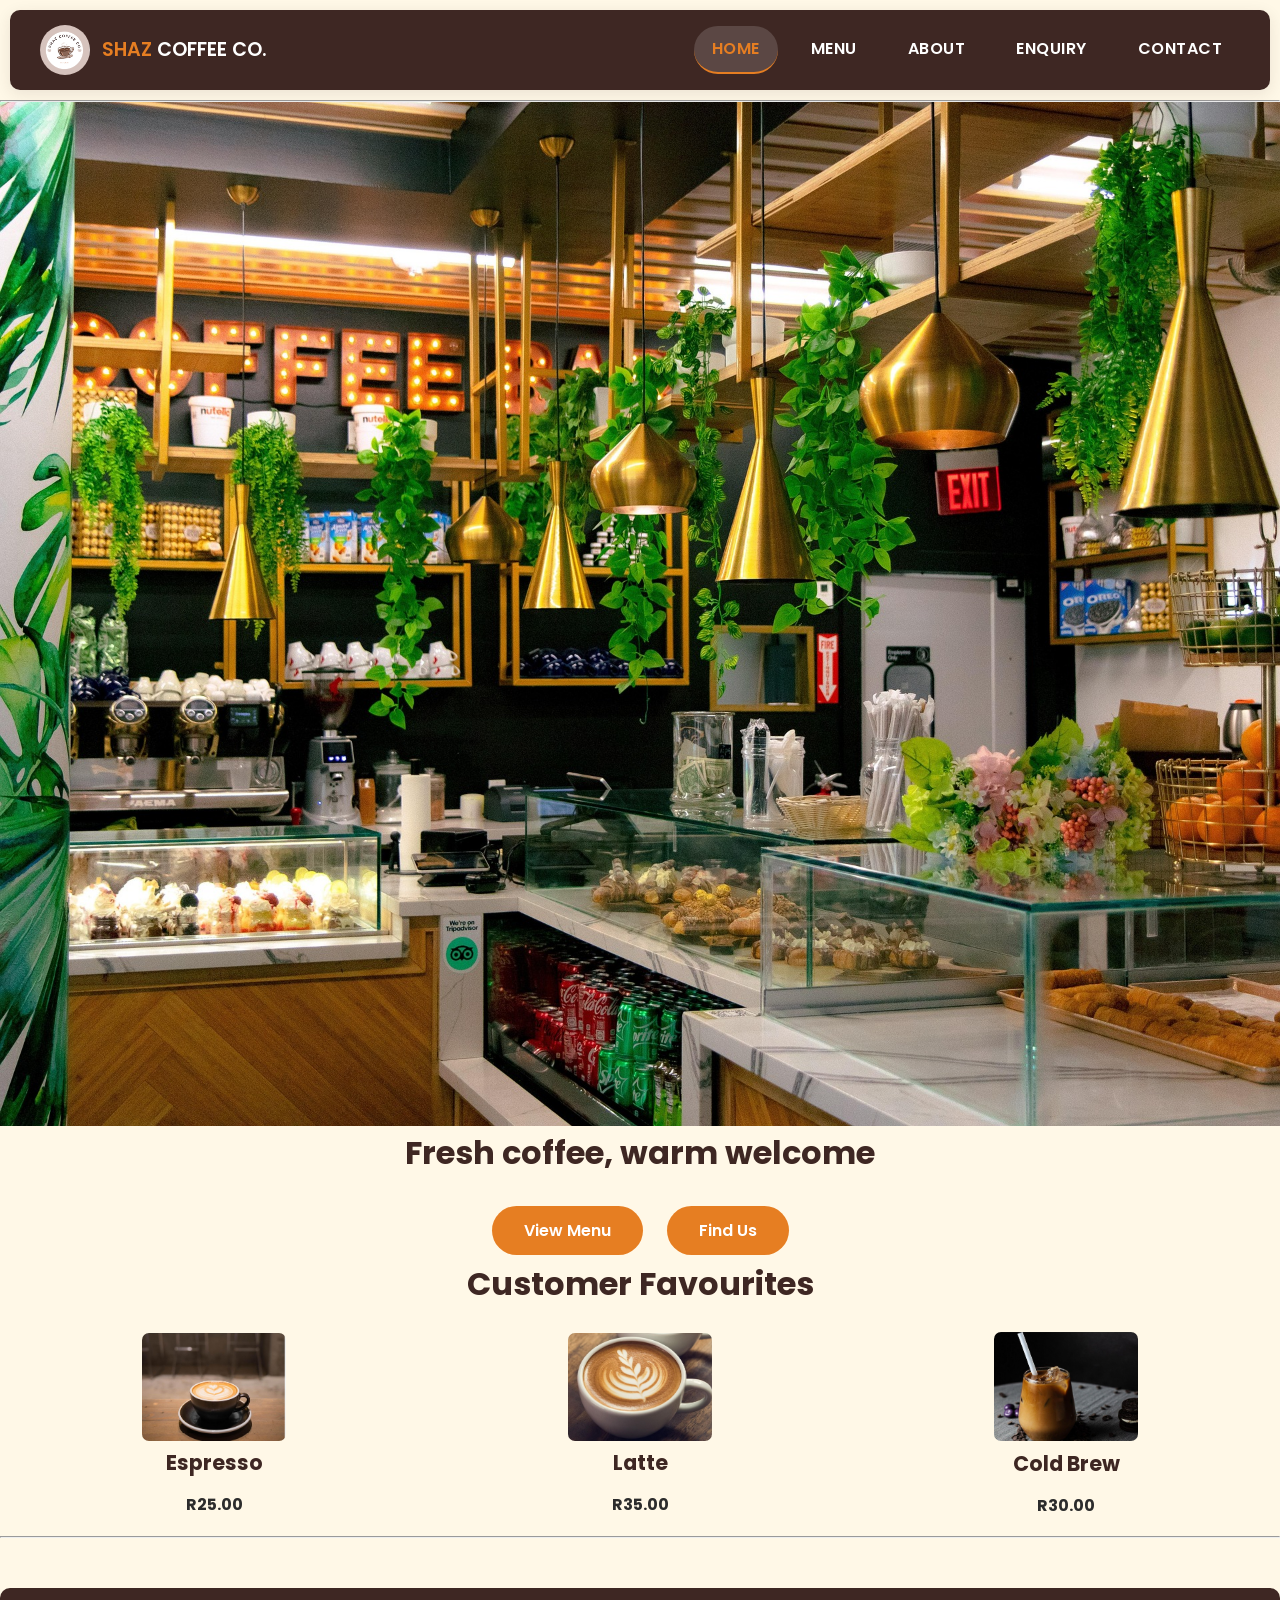
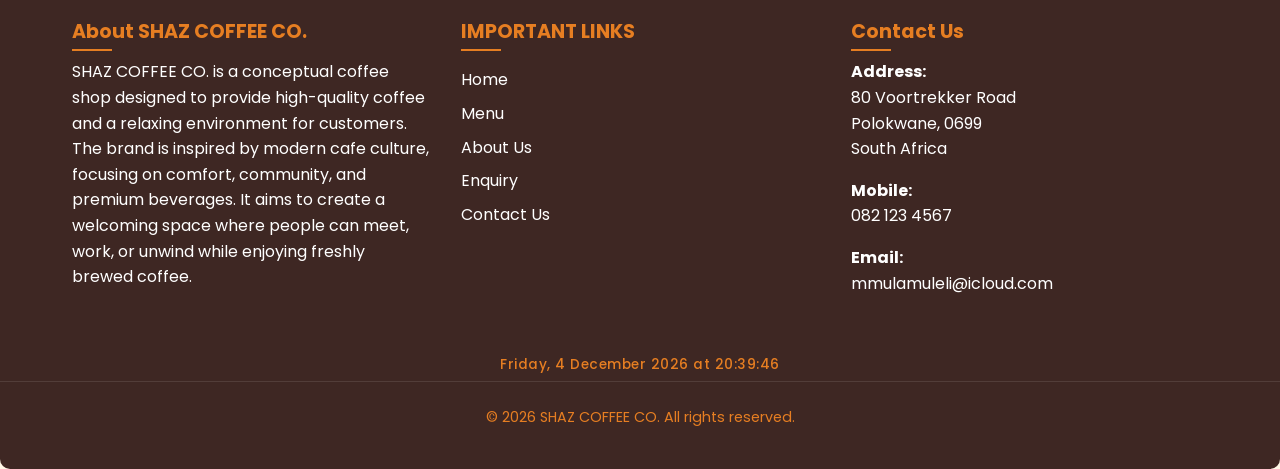
<file: index.html>
<!DOCTYPE html>
<html lang="en">
<head>
    <meta charset="UTF-8">
    <meta name="viewport" content="width=device-width, initial-scale=1.0">
    <title>SHAZ COFFEE CO. | Premium Coffee Shop in Polokwane</title>
    <meta name="description" content="SHAZ COFFEE CO. is Polokwane's premium coffee shop serving fresh espresso, lattes, cold brews, and delicious snacks. Visit us for a warm welcome and the best coffee in town!">
    <meta name="keywords" content="coffee shop Polokwane, best coffee in Polokwane, SHAZ COFFEE CO., espresso, latte, cappuccino, café near me, premium coffee">
    <meta name="author" content="Mulamuleli Mungadi">
    <meta name="robots" content="index, follow">
    <link href="https://fonts.googleapis.com/css2?family=Poppins:wght@400;500;600;700&display=swap" rel="stylesheet">
    <link rel="stylesheet" href="./Assets/css/style.css">
</head>

<body>
    <header>
        <div class="logo">
            <img src="./Assets/images/logo.png" alt="SHAZ COFFEE CO. Logo" width="60"/>
            <div class="logo-text">
                <span>SHAZ</span> COFFEE CO.
            </div>
        </div>

        <div class="menu-icon" id="menuIcon">
            <div class="bar1"></div>
            <div class="bar2"></div>
            <div class="bar3"></div>
        </div>

        <nav id="navbar">
            <a href="index.html" class="active">HOME</a>
            <a href="Pages/menu.html">MENU</a>
            <a href="Pages/about_us.html">ABOUT</a>
            <a href="Pages/enquiry.html">ENQUIRY</a>
            <a href="Pages/contact_us.html">CONTACT</a>
        </nav>
    </header>
    <hr>

    <main>
        <section>
            <img src="./Assets/images/hero-image.jpg" alt="SHAZ COFFEE CO. welcome banner - Fresh coffee served in warm, inviting coffee shop atmosphere" width="100%">
        </section>

        <section align="center">
            <h2>Fresh coffee, warm welcome</h2>
            <button onclick="location.href='Pages/menu.html'">View Menu</button>
            <button onclick="location.href='Pages/contact_us.html'">Find Us</button>
        </section>

        <section>
            <h2 align="center">Customer Favourites</h2>
            <table width="100%">
                <tr>
                    <td align="center">
                        <img src="./Assets/images/espresso.jpg" alt="Fresh espresso coffee served in ceramic cup with rich golden crema layer" width="150">
                        <h3>Espresso</h3>
                        <p><strong>R25.00</strong></p>
                    </td>
                    <td align="center">
                        <img src="./Assets/images/latte.jpg" alt="Creamy caramel latte with beautiful latte art foam design" width="150">
                        <h3>Latte</h3>
                        <p><strong>R35.00</strong></p>
                    </td>
                    <td align="center">
                        <img src="./Assets/images/cold-brew.jpg" alt="Smooth cold brew coffee served over ice with fresh lemon garnish" width="150">
                        <h3>Cold Brew</h3>
                        <p><strong>R30.00</strong></p>
                    </td>
                </tr>
            </table>
        </section>
    </main>

    <hr>

    <footer>
        <div class="footer-container">
            <div class="footer-col">
                <h2>About SHAZ COFFEE CO.</h2>
                <p>SHAZ COFFEE CO. is a conceptual coffee shop designed to provide high-quality coffee and a relaxing environment for customers. The brand is inspired by modern cafe culture, focusing on comfort, community, and premium beverages. It aims to create a welcoming space where people can meet, work, or unwind while enjoying freshly brewed coffee.</p>         
            </div>
            <div class="footer-col">
                <h2>IMPORTANT LINKS</h2>
                <ul>
                    <li><a href="./index.html">Home</a></li>
                    <li><a href="./Pages/menu.html">Menu</a></li>
                    <li><a href="./Pages/about_us.html">About Us</a></li>
                    <li><a href="./Pages/enquiry.html">Enquiry</a></li>
                    <li><a href="./Pages/contact_us.html">Contact Us</a></li>
                </ul>
            </div>
            <div class="footer-col">
                <h2>Contact Us</h2>
                <p><strong>Address:</strong><br>80 Voortrekker Road<br>Polokwane, 0699<br>South Africa</p>
                <p><strong>Mobile:</strong><br>082 123 4567</p>
                <p><strong>Email:</strong><br>mmulamuleli@icloud.com</p>
            </div>
        </div>

        <!-- Live Date & Time -->
        <div class="live-datetime">
            <p id="datetime">Loading...</p>
        </div>

        <div class="copyright">
            <p>&copy; 2026 SHAZ COFFEE CO. All rights reserved.</p>
        </div>
    </footer>

    <script src="./Assets/js/script.js"></script>
</body>
</html>
</file>
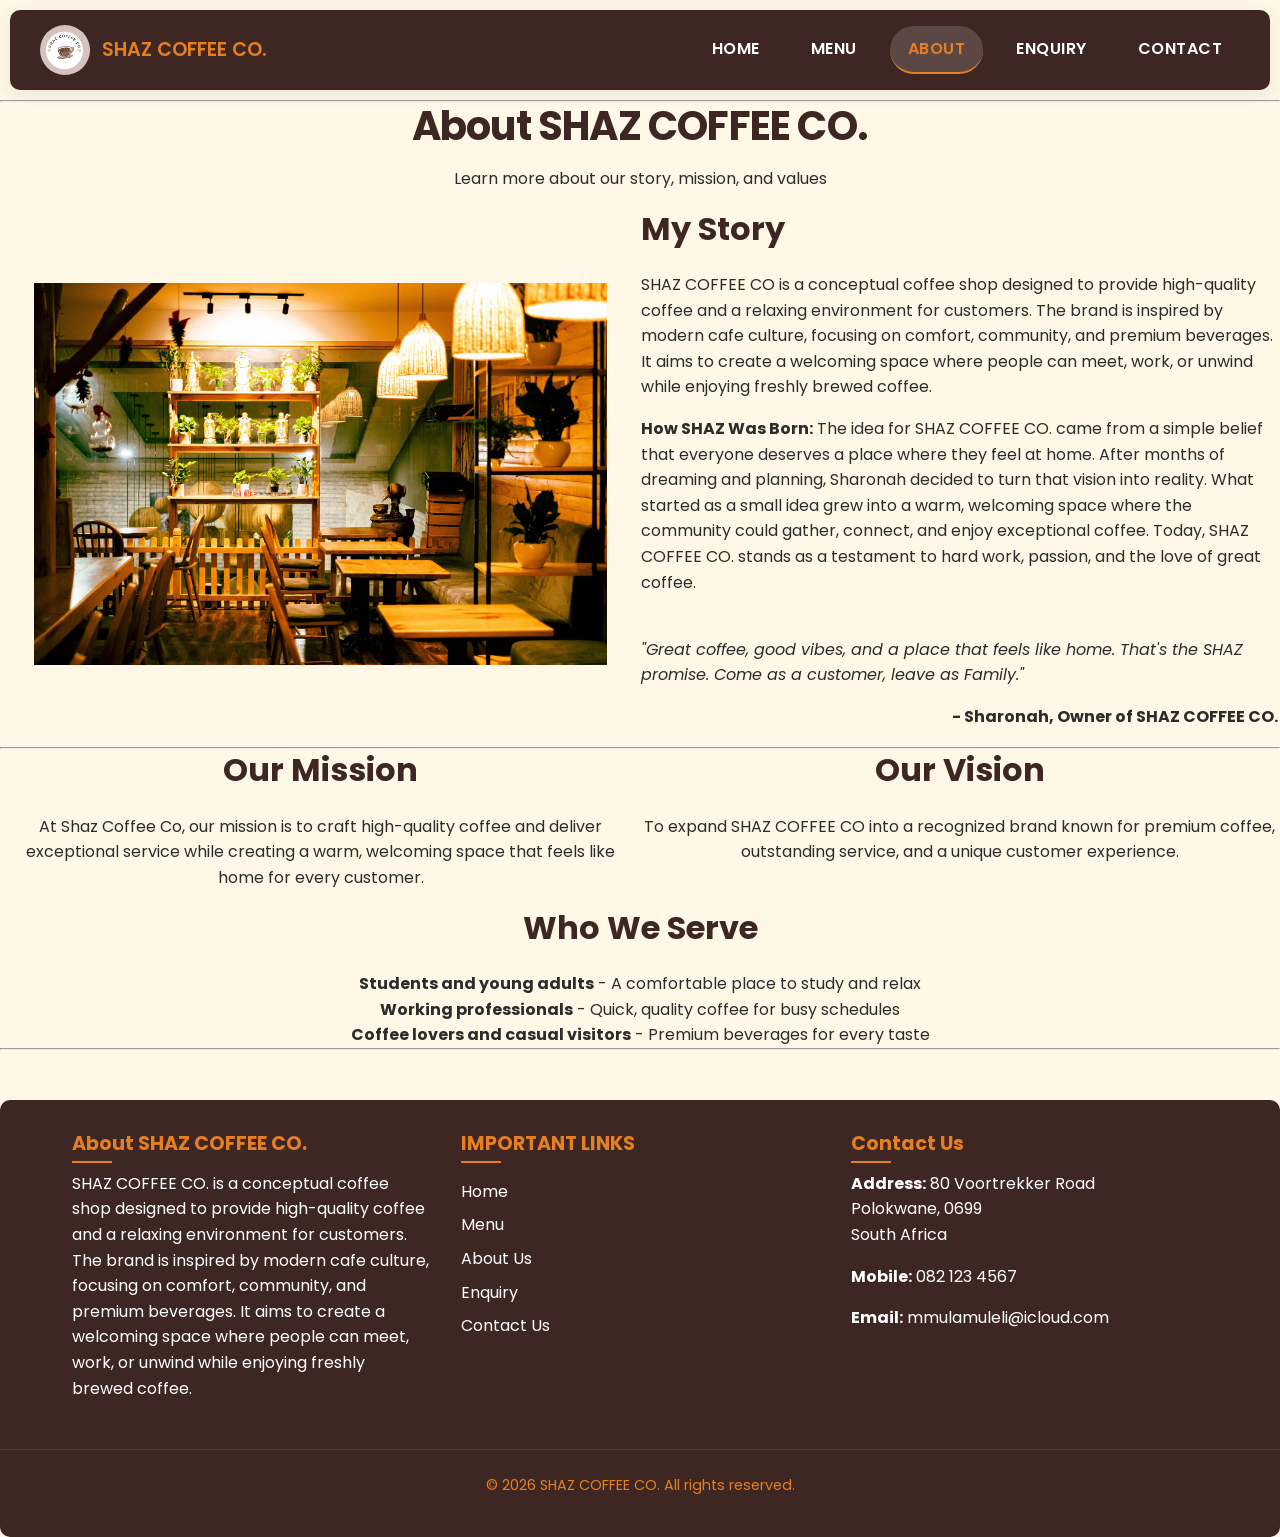
<file: Pages/about_us.html>
<!DOCTYPE html>
<html lang="en">
<head>
    <meta charset="UTF-8">
    <meta name="viewport" content="width=device-width, initial-scale=1.0">
    <title>SHAZ COFFEE CO. | About Us - Our Story & Mission</title>
    <meta name="description" content="Learn about SHAZ COFFEE CO.'s story, mission, and vision. We're passionate about serving high-quality coffee in a warm, welcoming environment.">
    <meta name="keywords" content="about SHAZ COFFEE, coffee shop story, mission and vision, Polokwane café, coffee shop history, who we are, SHAZ Coffee Co">
    <meta name="author" content="Mulamuleli Mungadi">
    <meta name="robots" content="index, follow">
    <link href="https://fonts.googleapis.com/css2?family=Poppins:wght@400;500;600;700&display=swap" rel="stylesheet">
    <link rel="stylesheet" href="../Assets/css/style.css">
</head>

<body>
    <!-- Header Section -->
    <header>
    <div class="logo">
         <img src="../Assets/images/logo.png" alt="SHAZ COFFEE CO. Logo" width="60"/>
                <div class="logo-text">
                    <span>SHAZ COFFEE CO.</span>
                </div>
    </div>

    <!-- This is the hamburger menu for mobile view -->
    <div class="menu-icon" id="menuIcon">
            <div class="bar1"></div>
            <div class="bar2"></div>
            <div class="bar3"></div>

    </div>
       <nav id="navbar">

                <a href="../index.html">HOME</a>
                <a href="menu.html">MENU</a>
                <a href="about_us.html" class="active">ABOUT</a>
                <a href="enquiry.html">ENQUIRY</a>
                <a href="contact_us.html">CONTACT</a>
        </nav>
           
</header>
    <hr>
    <!-- Main content section -->
    <main>
        <section align="center">
            <h1>About SHAZ COFFEE CO.</h1>
            <p>Learn more about our story, mission, and values</p>
        </section>
        <!--The table that we gonna have will contain two column shop interior image and my story-->
        <table width="100%">
            <tr>
                <!--Left column: contains shop interior image-->
                <td width="50%" align="center">
                    <img src="../Assets/images/shop-interior.jpg" alt="Inside SHAZ COFFEE CO. shop" width="90%">

                </td>
                <!--Right column :contains my story-->
                <td width="50%" valign="top">
                    <h2>My Story</h2>
                    <p>SHAZ COFFEE CO is a conceptual coffee shop designed to provide
                        high-quality coffee and a relaxing environment for customers.
                        The brand is inspired by modern cafe culture, focusing on 
                        comfort, community, and premium beverages. It aims to create
                        a welcoming space where people can meet, work, or unwind while
                        enjoying freshly brewed coffee.
                    </p>

                    <!-- Second Paragraph : How SHAZ was born(meaning how the idea of shaz coffee co came up)-->
                     <p><strong>How SHAZ Was Born:</strong> The idea for SHAZ COFFEE CO. came
                    from a simple belief that everyone deserves a place where they feel at home.
                    After months of dreaming and planning, Sharonah decided to turn that vision 
                    into reality. What started as a small idea grew into a warm, welcoming space
                    where the community could gather, connect, and enjoy exceptional coffee. Today,
                    SHAZ COFFEE CO. stands as a testament to hard work, passion, and the love of 
                    great coffee.
                </p>

                <br>

                <!-- Quote from Owner -->
                     

                    <p><em>"Great coffee, good vibes, and a place that feels like home.
                        That's the SHAZ promise. Come as a customer, leave as Family."</em></p>
                   <p align="right"><strong>- Sharonah, Owner of SHAZ COFFEE CO.</strong></p>
                </td>
            </tr>

        </table>
        
 
        <!--Mission and Vision-->
        <hr>

        <table width="100%" cellpadding="20">
            <tr>

                <td width="50%" align="center" valign="top">
                    <h2>Our Mission</h2>
                    <p>At Shaz Coffee Co, our mission is to craft high-quality coffee
                        and deliver exceptional service while creating a warm, welcoming 
                        space that feels like home for every customer.</p>
                </td>
                <td width="50%" align="center" valign="top">
                    <h2>Our Vision</h2>
                    <p>To expand SHAZ COFFEE CO into a recognized brand known for premium
                        coffee, outstanding service, and a unique customer experience.
                    </p>
                </td>
            </tr>
        </table>

        <!--Target Audience-->
        <section align="center">
            <h2>Who We Serve </h2>
            <ul type="none">
                <li><strong>Students and young adults</strong> - A comfortable place to
                study and relax</li>
               
                <li><strong>Working professionals</strong> - Quick, quality coffee for 
                busy schedules</li>
                
                <li><strong>Coffee lovers and casual visitors</strong> - Premium beverages
                for every taste</li>
            </ul>
        </section>
    </main>

    <hr>

    <!-- Footer -->
    <footer>
    <div class="footer-container">
        <div class="footer-col">
             <h2>About SHAZ COFFEE CO.</h2>
            <p>SHAZ COFFEE CO. is a conceptual coffee shop designed to provide high-quality coffee and a relaxing environment for customers.
                The brand is inspired by modern cafe culture, focusing on comfort, community, and premium beverages.
                It aims to create a welcoming space where people can meet, work, or unwind while enjoying freshly brewed coffee.
             </p>         
        </div>
    
    <div class="footer-col">
            <h2>IMPORTANT LINKS</h2>
                <ul type="none">
                    <li><a href="../index.html">Home</a></li>
                    <li><a href="./menu.html">Menu</a></li>
                    <li><a href="./about_us.html">About Us</a></li>
                    <li><a href="./enquiry.html">Enquiry</a></li>
                    <li><a href="./contact_us.html">Contact Us</a></li>
                </ul>
    </div>
        <div class="footer-col">
            <h2>Contact Us</h2>
                <p><strong>Address:</strong>
                80 Voortrekker Road<br>
                Polokwane, 0699<br>
                South Africa</p>
                <p><strong>Mobile:</strong>
                082 123 4567</p>
                <p><strong>Email:</strong>
                mmulamuleli@icloud.com</p>
        </div>
        </div>
        <div class="copyright">
            <p>&copy; 2026 SHAZ COFFEE CO. All rights reserved.</p>
        </div>

     </footer>
    <script src="../Assets/js/script.js"></script>
</body>
</html>
</file>
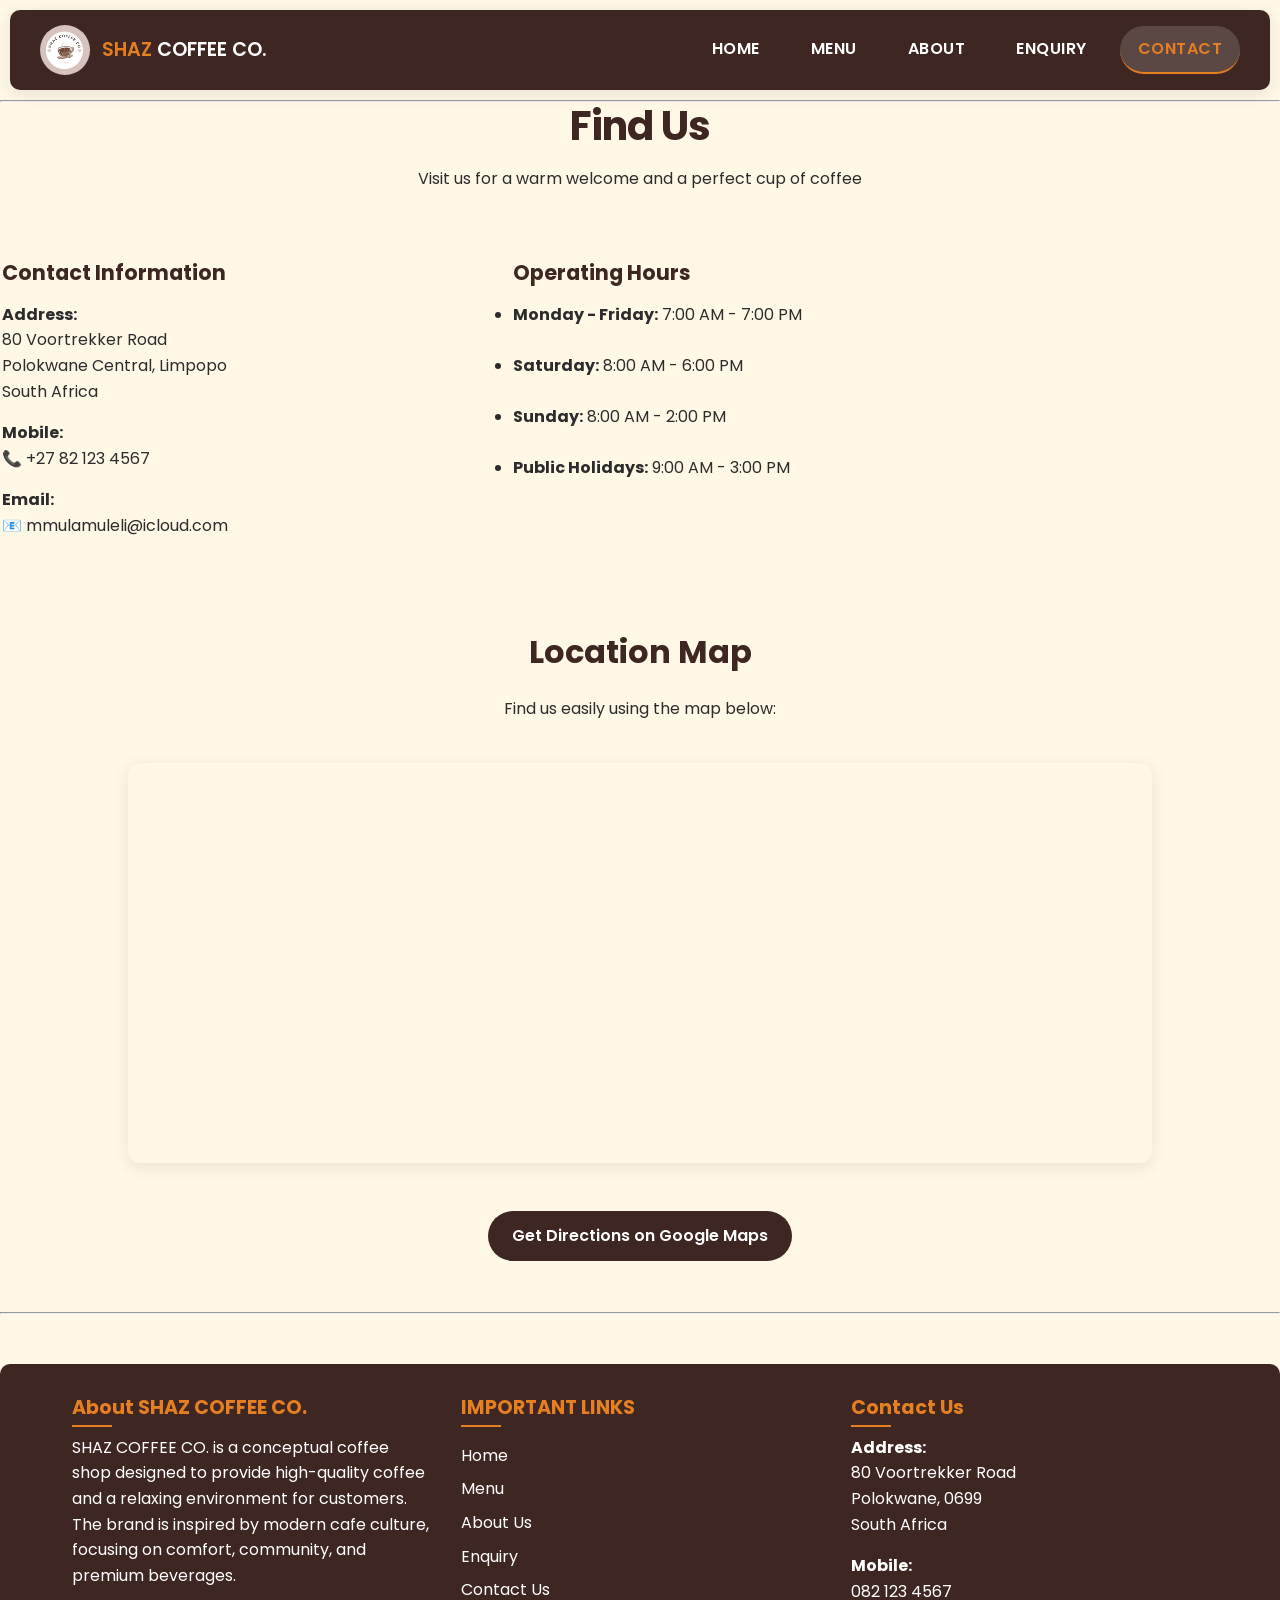
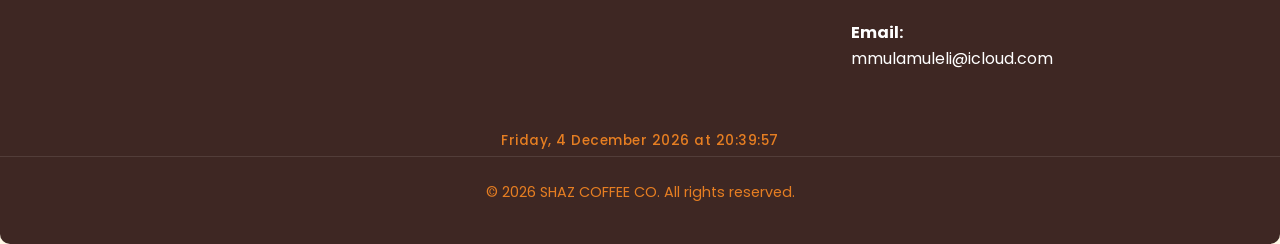
<file: Pages/contact_us.html>
<!DOCTYPE html>
<html lang="en">
<head>
    <meta charset="UTF-8">
    <meta name="viewport" content="width=device-width, initial-scale=1.0">
    <title>SHAZ COFFEE CO. | Contact - Find Us in Polokwane</title>
    <meta name="description" content="Visit SHAZ COFFEE CO. at 80 Voortrekker Road, Polokwane. View our opening hours, contact us by phone or email, and get directions.">
    <meta name="keywords" content="contact SHAZ COFFEE, location, directions, opening hours, phone number, email, find coffee shop Polokwane, coffee shop address">
    <meta name="author" content="Mulamuleli Mungadi">
    <meta name="robots" content="index, follow">
    <link href="https://fonts.googleapis.com/css2?family=Poppins:wght@400;500;600;700&display=swap" rel="stylesheet">
    <link rel="stylesheet" href="../Assets/css/style.css">
</head>

<body>
    <header>
        <div class="logo">
            <img src="../Assets/images/logo.png" alt="SHAZ COFFEE CO. Logo" width="60"/>
            <div class="logo-text">
                <span>SHAZ</span> COFFEE CO.
            </div>
        </div>

        <div class="menu-icon" id="menuIcon">
            <div class="bar1"></div>
            <div class="bar2"></div>
            <div class="bar3"></div>
        </div>

        <nav id="navbar">
            <a href="../index.html">HOME</a>
            <a href="menu.html">MENU</a>
            <a href="about_us.html">ABOUT</a>
            <a href="enquiry.html">ENQUIRY</a>
            <a href="contact_us.html" class="active">CONTACT</a>
        </nav>
    </header>
    <hr>

    <main>
        <section align="center">
            <h1>Find Us</h1>
            <p>Visit us for a warm welcome and a perfect cup of coffee</p>
        </section>

        <br><br>

        <table width="80%" align="center">
            <tr>
                <td width="50%" valign="top">
                    <h3>Contact Information</h3>
                    <p><strong>Address:</strong><br>80 Voortrekker Road<br>Polokwane Central, Limpopo<br>South Africa</p>
                    <p><strong>Mobile:</strong><br>📞 +27 82 123 4567</p>
                    <p><strong>Email:</strong><br>📧 mmulamuleli@icloud.com</p>
                </td>
                <td width="50%" valign="top">
                    <h3>Operating Hours</h3>
                    <ul>
                        <li><strong>Monday - Friday:</strong> 7:00 AM - 7:00 PM</li>
                        <br>
                        <li><strong>Saturday:</strong> 8:00 AM - 6:00 PM</li>
                        <br>
                        <li><strong>Sunday:</strong> 8:00 AM - 2:00 PM</li>
                        <br>
                        <li><strong>Public Holidays:</strong> 9:00 AM - 3:00 PM</li>
                    </ul>
                </td>
            </tr>
        </table>

        <br><br><br>

        <section>
            <h2 align="center">Location Map</h2>
            <p align="center">Find us easily using the map below:</p>
            <br>
            <div class="map-container" align="center">
                <iframe 
                    src="https://www.google.com/maps/embed?pb=!1m18!1m12!1m3!1d3646.4321!2d29.4567!3d-23.9018!2m3!1f0!2f0!3f0!3m2!1i1024!2i768!4f13.1!3m3!1m2!1s0x0%3A0x0!2zMjPCsDU0JzA2LjUiUyAyOcKwMjcnMjQuMCJF!5e0!3m2!1sen!2sza!4v1234567890"
                    width="80%" 
                    height="400" 
                    style="border:0; border-radius: 12px;" 
                    allowfullscreen="" 
                    loading="lazy">
                </iframe>
                <br><br>
                <a href="https://maps.google.com/?q=80+Voortrekker+Road+Polokwane" target="_blank" class="directions-btn"> Get Directions on Google Maps</a>
            </div>
        </section>
    </main>

    <br><br>
    <hr>

    <footer>
        <div class="footer-container">
            <div class="footer-col">
                <h2>About SHAZ COFFEE CO.</h2>
                <p>SHAZ COFFEE CO. is a conceptual coffee shop designed to provide high-quality coffee and a relaxing environment for customers. The brand is inspired by modern cafe culture, focusing on comfort, community, and premium beverages.</p>         
            </div>
            <div class="footer-col">
                <h2>IMPORTANT LINKS</h2>
                <ul>
                    <li><a href="../index.html">Home</a></li>
                    <li><a href="menu.html">Menu</a></li>
                    <li><a href="about_us.html">About Us</a></li>
                    <li><a href="enquiry.html">Enquiry</a></li>
                    <li><a href="contact_us.html">Contact Us</a></li>
                </ul>
            </div>
            <div class="footer-col">
                <h2>Contact Us</h2>
                <p><strong>Address:</strong><br>80 Voortrekker Road<br>Polokwane, 0699<br>South Africa</p>
                <p><strong>Mobile:</strong><br>082 123 4567</p>
                <p><strong>Email:</strong><br>mmulamuleli@icloud.com</p>
            </div>
        </div>

        <!-- Live Date & Time -->
        <div class="live-datetime">
            <p id="datetime">Loading...</p>
        </div>

        <div class="copyright">
            <p>&copy; 2026 SHAZ COFFEE CO. All rights reserved.</p>
        </div>
    </footer>

    <script src="../Assets/js/script.js"></script>
</body>
</html>
</file>
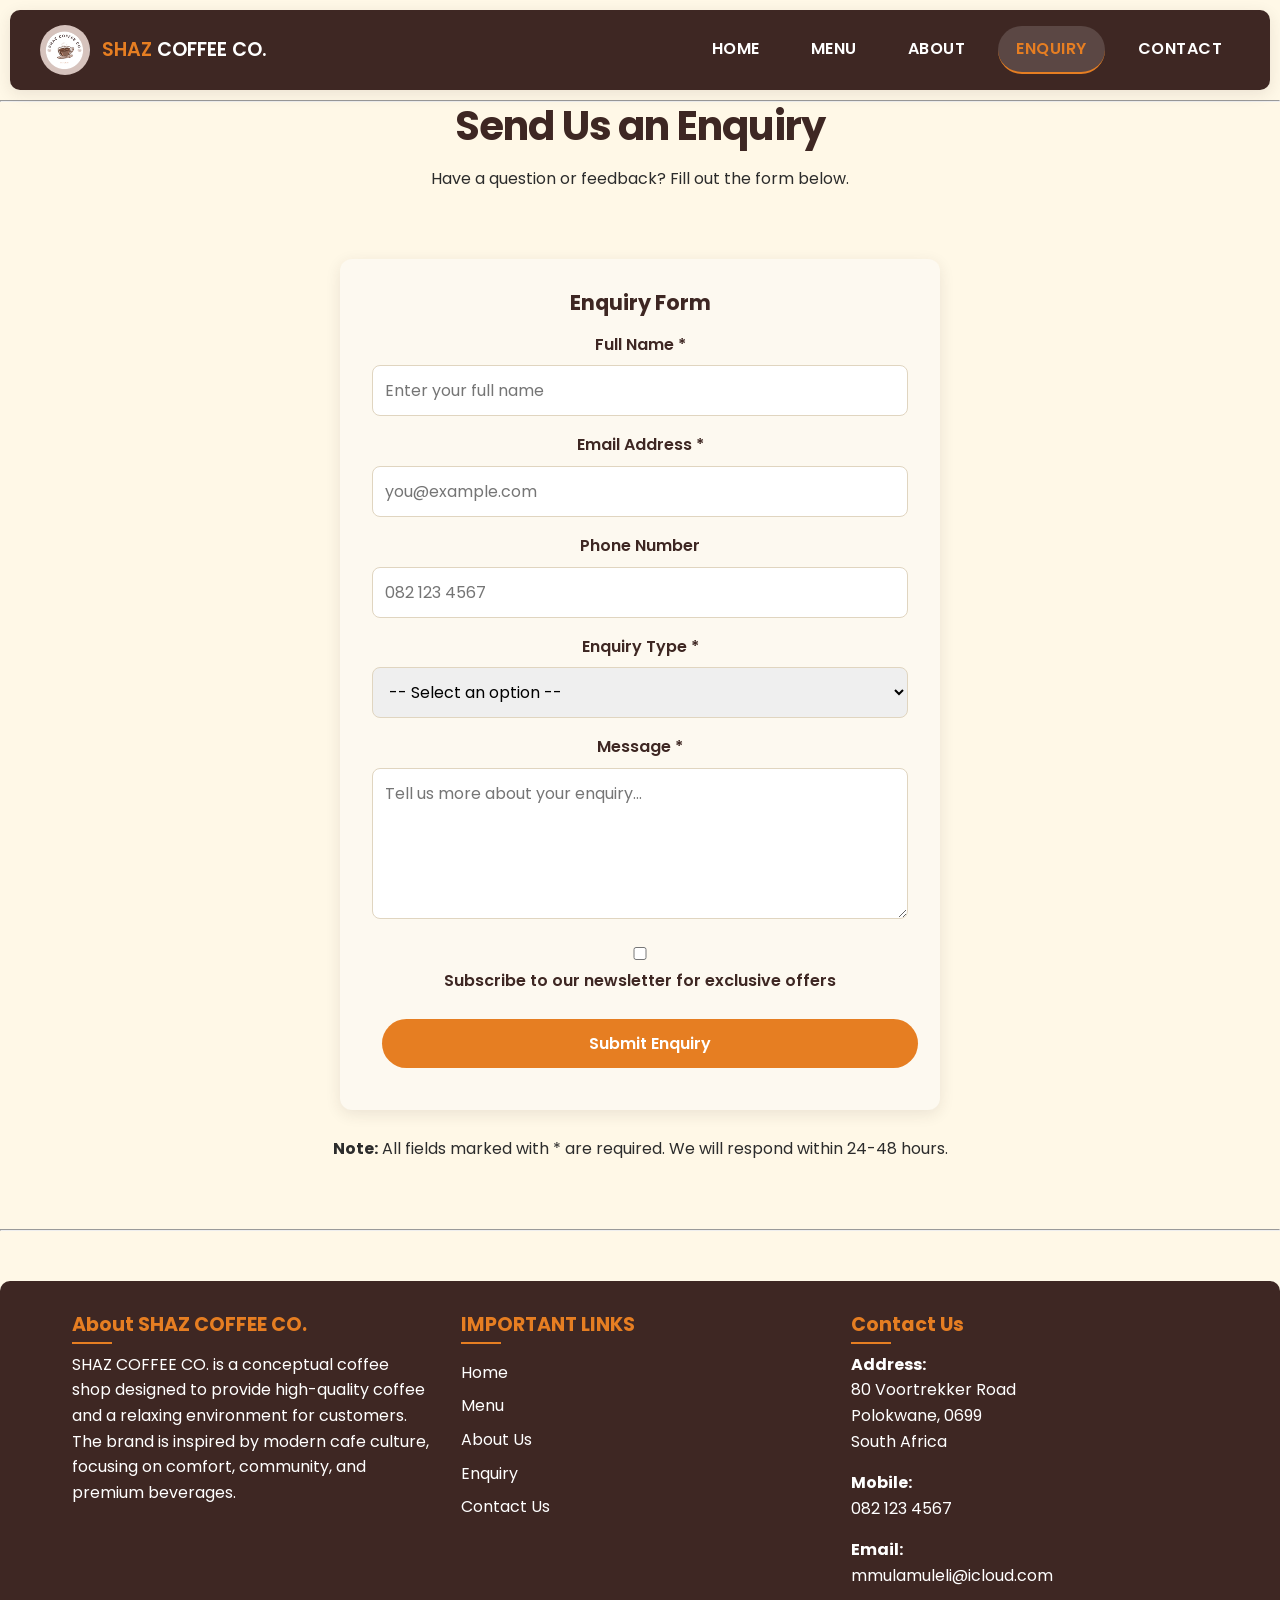
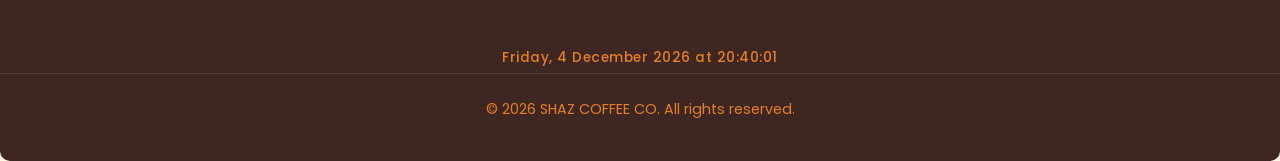
<file: Pages/enquiry.html>
<!DOCTYPE html>
<html lang="en">
<head>
    <meta charset="UTF-8">
    <meta name="viewport" content="width=device-width, initial-scale=1.0">
    <title>SHAZ COFFEE CO. | Enquiry - Catering & Events</title>
    <meta name="description" content="Send us an enquiry for catering, events, sponsorship, or general questions. We'll respond within 24-48 hours.">
    <meta name="keywords" content="enquiry, catering request, sponsorship, volunteer, coffee shop contact, SHAZ COFFEE enquiry, events catering Polokwane">
    <meta name="author" content="Mulamuleli Mungadi">
    <meta name="robots" content="index, follow">
    <link href="https://fonts.googleapis.com/css2?family=Poppins:wght@400;500;600;700&display=swap" rel="stylesheet">
    <link rel="stylesheet" href="../Assets/css/style.css">
</head>

<body>
    <header>
        <div class="logo">
            <img src="../Assets/images/logo.png" alt="SHAZ COFFEE CO. Logo" width="60"/>
            <div class="logo-text">
                <span>SHAZ</span> COFFEE CO.
            </div>
        </div>

        <div class="menu-icon" id="menuIcon">
            <div class="bar1"></div>
            <div class="bar2"></div>
            <div class="bar3"></div>
        </div>

        <nav id="navbar">
            <a href="../index.html">HOME</a>
            <a href="menu.html">MENU</a>
            <a href="about_us.html">ABOUT</a>
            <a href="enquiry.html" class="active">ENQUIRY</a>
            <a href="contact_us.html">CONTACT</a>
        </nav>
    </header>
    <hr>

    <main>
        <section align="center">
            <h1>Send Us an Enquiry</h1>
            <p>Have a question or feedback? Fill out the form below.</p>
        </section>

        <br><br>

        <section align="center">
            <form id="enquiryForm" method="post">
                <h3>Enquiry Form</h3>
                
                <div class="form-group">
                    <label for="name">Full Name *</label>
                    <input type="text" id="name" name="name" required placeholder="Enter your full name">
                </div>
                
                <div class="form-group">
                    <label for="email">Email Address *</label>
                    <input type="email" id="email" name="email" required placeholder="you@example.com">
                </div>
                
                <div class="form-group">
                    <label for="phone">Phone Number</label>
                    <input type="tel" id="phone" name="phone" placeholder="082 123 4567">
                </div>
                
                <div class="form-group">
                    <label for="enquiryType">Enquiry Type *</label>
                    <select id="enquiryType" name="enquiryType" required>
                        <option value="">-- Select an option --</option>
                        <option value="Catering Request"> Catering Request</option>
                        <option value="Sponsorship"> Sponsorship</option>
                        <option value="Volunteer">Volunteer</option>
                        <option value="General Enquiry"> General Enquiry</option>
                    </select>
                </div>
                
                <div class="form-group">
                    <label for="message">Message *</label>
                    <textarea id="message" name="message" rows="5" required placeholder="Tell us more about your enquiry..."></textarea>
                </div>
                
                <div class="form-group">
                    <input type="checkbox" id="newsletter" name="newsletter">
                    <label for="newsletter">Subscribe to our newsletter for exclusive offers</label>
                </div>
                
                <button type="submit" class="submit-btn">Submit Enquiry</button>
                <div id="formMessage"></div>
            </form>
            
            <br>
            <p><strong>Note:</strong> All fields marked with * are required. We will respond within 24-48 hours.</p>
        </section>
    </main>

    <br><br>
    <hr>

    <footer>
        <div class="footer-container">
            <div class="footer-col">
                <h2>About SHAZ COFFEE CO.</h2>
                <p>SHAZ COFFEE CO. is a conceptual coffee shop designed to provide high-quality coffee and a relaxing environment for customers. The brand is inspired by modern cafe culture, focusing on comfort, community, and premium beverages.</p>         
            </div>
            <div class="footer-col">
                <h2>IMPORTANT LINKS</h2>
                <ul>
                    <li><a href="../index.html">Home</a></li>
                    <li><a href="menu.html">Menu</a></li>
                    <li><a href="about_us.html">About Us</a></li>
                    <li><a href="enquiry.html">Enquiry</a></li>
                    <li><a href="contact_us.html">Contact Us</a></li>
                </ul>
            </div>
            <div class="footer-col">
                <h2>Contact Us</h2>
                <p><strong>Address:</strong><br>80 Voortrekker Road<br>Polokwane, 0699<br>South Africa</p>
                <p><strong>Mobile:</strong><br>082 123 4567</p>
                <p><strong>Email:</strong><br>mmulamuleli@icloud.com</p>
            </div>
        </div>

        <!-- Live Date & Time -->
        <div class="live-datetime">
            <p id="datetime">Loading...</p>
        </div>

        <div class="copyright">
            <p>&copy; 2026 SHAZ COFFEE CO. All rights reserved.</p>
        </div>
    </footer>

    <script src="../Assets/js/script.js"></script>
</body>
</html>
</file>
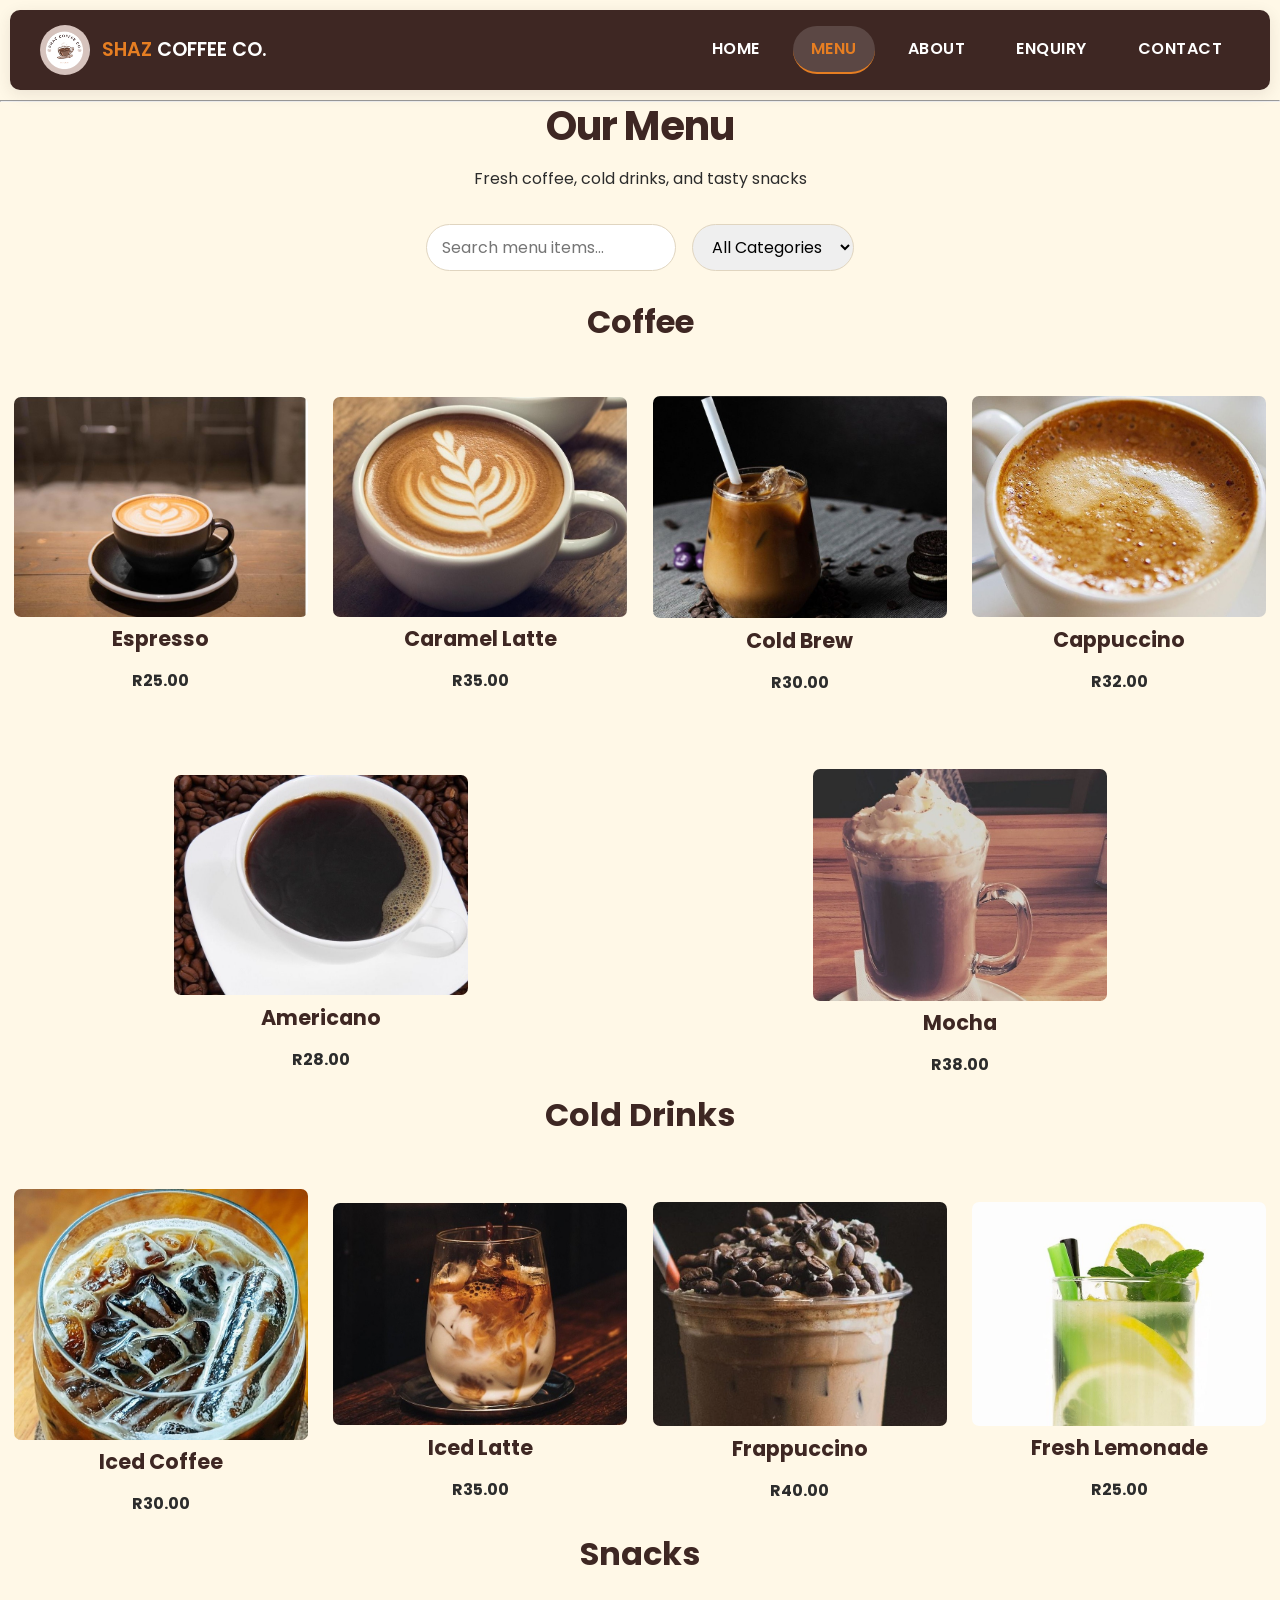
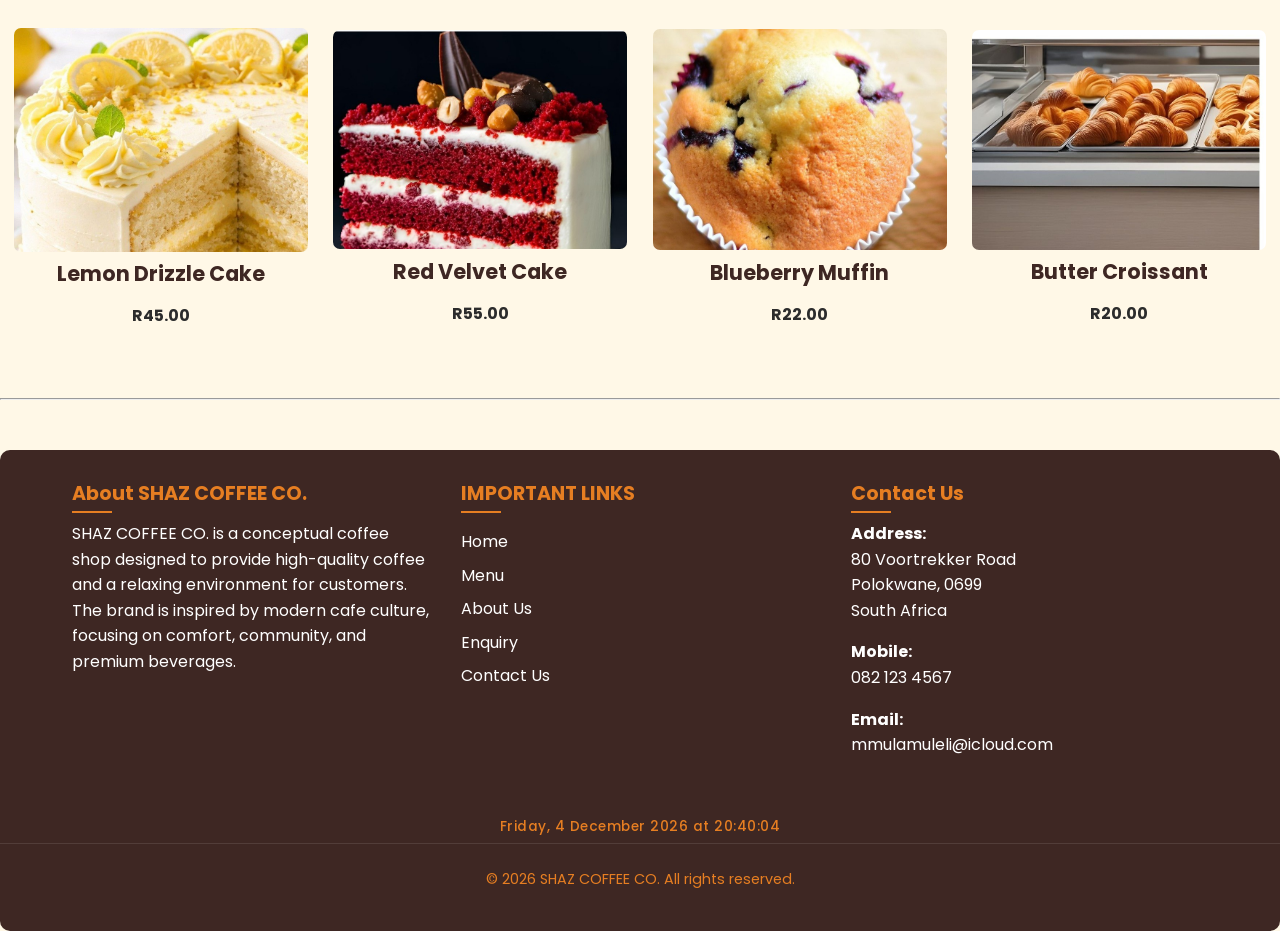
<file: Pages/menu.html>
<!DOCTYPE html>
<html lang="en">
<head>
    <meta charset="UTF-8">
    <meta name="viewport" content="width=device-width, initial-scale=1.0">
    <title>SHAZ COFFEE CO. | Menu - Fresh Coffee, Cold Drinks & Snacks</title>
    <meta name="description" content="Explore our delicious menu at SHAZ COFFEE CO. Fresh espresso, creamy lattes, refreshing cold brews, and tasty snacks. Something for everyone!">
    <meta name="keywords" content="coffee menu, espresso, latte, cold brew, iced coffee, cappuccino, snacks, pastries, Polokwane coffee shop menu, SHAZ COFFEE menu">
    <meta name="author" content="Mulamuleli Mungadi">
    <meta name="robots" content="index, follow">
    <link href="https://fonts.googleapis.com/css2?family=Poppins:wght@400;500;600;700&display=swap" rel="stylesheet">
    <link rel="stylesheet" href="../Assets/css/style.css">
</head>

<body>
    <header>
        <div class="logo">
            <img src="../Assets/images/logo.png" alt="SHAZ COFFEE CO. Logo" width="60"/>
            <div class="logo-text">
                <span>SHAZ</span> COFFEE CO.
            </div>
        </div>

        <div class="menu-icon" id="menuIcon">
            <div class="bar1"></div>
            <div class="bar2"></div>
            <div class="bar3"></div>
        </div>

        <nav id="navbar">
            <a href="../index.html">HOME</a>
            <a href="menu.html" class="active">MENU</a>
            <a href="about_us.html">ABOUT</a>
            <a href="enquiry.html">ENQUIRY</a>
            <a href="contact_us.html">CONTACT</a>
        </nav>
    </header>
    <hr>

    <main>
        <section align="center">
            <h1>Our Menu</h1>
            <p>Fresh coffee, cold drinks, and tasty snacks</p>
        </section>

        <!-- Search & Filter Bar -->
        <div class="search-filter-bar">
            <input type="text" id="menuSearch" placeholder="Search menu items...">
            <select id="categoryFilter">
                <option value="all">All Categories</option>
                <option value="coffee">Coffee</option>
                <option value="cold"> Cold Drinks</option>
                <option value="snack"> Snacks</option>
            </select>
        </div>

        <!-- Coffee Section -->
        <section>
            <h2 align="center">Coffee</h2>
            <br>
            <table width="100%">
                <tr>
                    <td align="center" width="25%">
                        <img src="../Assets/images/espresso.jpg" alt="Fresh espresso coffee shot with rich golden crema layer" width="300">
                        <h3>Espresso</h3>
                        <p><strong>R25.00</strong></p>
                    </td>
                    <td align="center" width="25%">
                        <img src="../Assets/images/latte.jpg" alt="Creamy caramel latte with beautiful latte art foam" width="300">
                        <h3>Caramel Latte</h3>
                        <p><strong>R35.00</strong></p>
                    </td>
                    <td align="center" width="25%">
                        <img src="../Assets/images/cold-brew.jpg" alt="Smooth cold brew coffee served over ice" width="300">
                        <h3>Cold Brew</h3>
                        <p><strong>R30.00</strong></p>
                    </td>
                    <td align="center" width="25%">
                        <img src="../Assets/images/cappuccino.jpg" alt="Rich cappuccino with thick foam and chocolate dusting" width="300">
                        <h3>Cappuccino</h3>
                        <p><strong>R32.00</strong></p>
                    </td>
                </tr>
            </table>
            <br><br>
            <table width="100%">
                <tr>
                    <td align="center" width="50%">
                        <img src="../Assets/images/americano.jpg" alt="Classic Americano coffee - bold and smooth" width="300">
                        <h3>Americano</h3>
                        <p><strong>R28.00</strong></p>
                    </td>
                    <td align="center" width="50%">
                        <img src="../Assets/images/mocha.jpg" alt="Chocolate mocha coffee - perfect blend of coffee and chocolate" width="300">
                        <h3>Mocha</h3>
                        <p><strong>R38.00</strong></p>
                    </td>
                </tr>
            </table>
        </section>

        <!-- Cold Drinks Section -->
        <section>
            <h2 align="center">Cold Drinks</h2>
            <br>
            <table width="100%">
                <tr>
                    <td align="center" width="25%">
                        <img src="../Assets/images/iced-coffee.jpg" alt="Refreshing iced coffee served with ice cubes" width="300">
                        <h3>Iced Coffee</h3>
                        <p><strong>R30.00</strong></p>
                    </td>
                    <td align="center" width="25%">
                        <img src="../Assets/images/iced-latte.jpg" alt="Iced latte drink with creamy texture" width="300">
                        <h3>Iced Latte</h3>
                        <p><strong>R35.00</strong></p>
                    </td>
                    <td align="center" width="25%">
                        <img src="../Assets/images/frappuccino.jpg" alt="Blended frappuccino with whipped cream topping" width="300">
                        <h3>Frappuccino</h3>
                        <p><strong>R40.00</strong></p>
                    </td>
                    <td align="center" width="25%">
                        <img src="../Assets/images/lemonade.jpg" alt="Fresh homemade lemonade - sweet and tangy" width="300">
                        <h3>Fresh Lemonade</h3>
                        <p><strong>R25.00</strong></p>
                    </td>
                </tr>
            </table>
        </section>

        <!-- Snacks Section -->
        <section>
            <h2 align="center">Snacks</h2>
            <br>
            <table width="100%">
                <tr>
                    <td align="center" width="25%">
                        <img src="../Assets/images/lemon-cake.jpg" alt="Lemon drizzle cake slice - moist and tangy" width="300">
                        <h3>Lemon Drizzle Cake</h3>
                        <p><strong>R45.00</strong></p>
                    </td>
                    <td align="center" width="25%">
                        <img src="../Assets/images/red-velvet.jpg" alt="Red velvet cake with cream cheese frosting" width="300">
                        <h3>Red Velvet Cake</h3>
                        <p><strong>R55.00</strong></p>
                    </td>
                    <td align="center" width="25%">
                        <img src="../Assets/images/muffin.jpg" alt="Blueberry muffin - soft and packed with berries" width="300">
                        <h3>Blueberry Muffin</h3>
                        <p><strong>R22.00</strong></p>
                    </td>
                    <td align="center" width="25%">
                        <img src="../Assets/images/croissant.jpg" alt="Butter croissant pastry - flaky and golden" width="300">
                        <h3>Butter Croissant</h3>
                        <p><strong>R20.00</strong></p>
                    </td>
                </tr>
            </table>
        </section>
    </main>

    <br><br>
    <hr>

    <footer>
        <div class="footer-container">
            <div class="footer-col">
                <h2>About SHAZ COFFEE CO.</h2>
                <p>SHAZ COFFEE CO. is a conceptual coffee shop designed to provide high-quality coffee and a relaxing environment for customers. The brand is inspired by modern cafe culture, focusing on comfort, community, and premium beverages.</p>         
            </div>
            <div class="footer-col">
                <h2>IMPORTANT LINKS</h2>
                <ul>
                    <li><a href="../index.html">Home</a></li>
                    <li><a href="menu.html">Menu</a></li>
                    <li><a href="about_us.html">About Us</a></li>
                    <li><a href="enquiry.html">Enquiry</a></li>
                    <li><a href="contact_us.html">Contact Us</a></li>
                </ul>
            </div>
            <div class="footer-col">
                <h2>Contact Us</h2>
                <p><strong>Address:</strong><br>80 Voortrekker Road<br>Polokwane, 0699<br>South Africa</p>
                <p><strong>Mobile:</strong><br>082 123 4567</p>
                <p><strong>Email:</strong><br>mmulamuleli@icloud.com</p>
            </div>
        </div>

        <!-- Live Date & Time -->
        <div class="live-datetime">
            <p id="datetime">Loading...</p>
        </div>

        <div class="copyright">
            <p>&copy; 2026 SHAZ COFFEE CO. All rights reserved.</p>
        </div>
    </footer>

    <script src="../Assets/js/script.js"></script>
</body>
</html>
</file>
<file: Assets/css/style.css>
/* ============================================
   SHAZ COFFEE CO. - Complete Stylesheet
   Part 3: Responsive Design + Hamburger Menu
   ============================================ */

/* ---------- 1. CSS RESET ---------- */
* {
    margin: 0;
    padding: 0;
    box-sizing: border-box;
}

/* ---------- 2. CSS VARIABLES (Color Palette) ---------- */
:root {
    --warm-cream: #FFF8E7;
    --coffee-brown: #3E2723;
    --burnt-orange: #E67E22;
    --soft-grey: #757575;
    --dark-text: #2C2C2C;
    --light-cream: #FDF9F0;
    --border-light: #E0D5C0;
    --white: #FFFFFF;
    --spacing: 20px;
    --border-radius: 12px;
    --shadow: 0 4px 15px rgba(62, 39, 35, 0.1);
    --transition: all 0.3s ease;
}

/* ---------- 3. BASE STYLES ---------- */
body {
    background-color: var(--warm-cream);
    font-family: 'Poppins', 'Segoe UI', Arial, sans-serif;
    font-size: 1rem;
    line-height: 1.6;
    color: var(--dark-text);
}

/* Typography */
h1, h2, h3, h4, h5, h6 {
    font-weight: 700;
    line-height: 1.2;
    margin-bottom: 1rem;
    color: var(--coffee-brown);
}

h1 {
    font-size: 2.5rem;
    letter-spacing: -0.02em;
}

h2 {
    font-size: 2rem;
    margin-bottom: 1.5rem;
}

h3 {
    font-size: 1.3rem;
}

p {
    margin-bottom: 1rem;
}

a {
    text-decoration: none;
    transition: var(--transition);
}

img {
    max-width: 100%;
    height: auto;
}

/* ---------- 4. HEADER & NAVIGATION ---------- */
header {
    background-color: var(--coffee-brown);
    padding: 15px 30px;
    border-radius: 10px;
    display: flex;
    flex-direction: row;
    align-items: center;
    justify-content: space-between;
    position: sticky;
    top: 0;
    z-index: 100;
    margin: 10px;
    box-shadow: var(--shadow);
}

.logo {
    display: flex;
    align-items: center;
    gap: 12px;
}

.logo img {
    width: 50px;
    height: 50px;
    border-radius: 50%;
    object-fit: cover;
    transition: transform 0.6s ease-in-out;
}

.logo img:hover {
    transform: rotate(360deg);
}

.logo-text {
    color: var(--white);
    font-weight: 600;
    font-size: 1.2rem;
}

.logo-text span {
    color: var(--burnt-orange);
}

/* Navigation - Desktop */
nav {
    display: flex;
    gap: 15px;
}

nav a {
    color: var(--white);
    text-decoration: none;
    font-weight: 600;
    font-size: 1rem;
    padding: 10px 18px;
    border-radius: 25px;
    transition: var(--transition);
    letter-spacing: 0.5px;
}

nav a:hover {
    color: var(--burnt-orange);
    background-color: rgba(255, 255, 255, 0.1);
}

nav a.active {
    color: var(--burnt-orange);
    background-color: rgba(255, 255, 255, 0.15);
    border-bottom: 2px solid var(--burnt-orange);
}

/* ---------- 5. ANIMATED HAMBURGER MENU ICON ---------- */
.menu-icon {
    display: none;
    cursor: pointer;
    padding: 10px;
    z-index: 100;
}

.menu-icon div {
    width: 30px;
    height: 3px;
    background-color: var(--white);
    margin: 6px 0;
    transition: all 0.3s ease;
    border-radius: 3px;
}

.menu-icon.open .bar1 {
    transform: rotate(-45deg) translate(-5px, 6px);
}

.menu-icon.open .bar2 {
    opacity: 0;
}

.menu-icon.open .bar3 {
    transform: rotate(45deg) translate(-5px, -6px);
}

/* ---------- 6. BUTTONS ---------- */
button, .btn {
    background-color: var(--burnt-orange);
    color: var(--white);
    border: none;
    padding: 12px 32px;
    font-size: 1rem;
    font-weight: 600;
    border-radius: 50px;
    cursor: pointer;
    transition: var(--transition);
    font-family: inherit;
    margin: 10px;
}

button:hover, .btn:hover {
    background-color: #D35400;
    transform: translateY(-3px);
    box-shadow: var(--shadow);
}

button:active, .btn:active {
    transform: translateY(0);
}

button:focus, .btn:focus {
    outline: 3px solid rgba(230, 126, 34, 0.4);
}

/* ---------- 7. FOOTER ---------- */
footer {
    background-color: var(--coffee-brown);
    margin-top: 50px;
    border-radius: 10px;
    overflow: hidden;
}

.footer-container {
    display: grid;
    grid-template-columns: repeat(3, 1fr);
    gap: 2rem;
    max-width: 1200px;
    margin: 0 auto;
    padding: 2rem;
}

.footer-col {
    text-align: left;
}

.footer-col h2 {
    color: var(--burnt-orange);
    font-size: 1.2rem;
    margin-bottom: 1rem;
    position: relative;
    display: inline-block;
}

.footer-col h2:after {
    content: '';
    position: absolute;
    bottom: -8px;
    left: 0;
    width: 40px;
    height: 2px;
    background-color: var(--burnt-orange);
}

.footer-col p, 
.footer-col li {
    color: var(--white);
}

.footer-col ul {
    list-style: none;
    padding: 0;
}

.footer-col ul li {
    margin: 0.5rem 0;
}

.footer-col a {
    color: var(--white);
    text-decoration: none;
    transition: var(--transition);
}

.footer-col a:hover {
    color: var(--burnt-orange);
    padding-left: 5px;
}

/* Live Date & Time */
.live-datetime {
    text-align: center;
    padding: 10px 0 5px 0;
    color: var(--burnt-orange);
    font-size: 0.85rem;
    font-weight: 500;
}

.live-datetime p {
    margin: 0;
    letter-spacing: 0.5px;
}

.copyright {
    text-align: center;
    padding: 1.5rem;
    border-top: 1px solid rgba(255, 255, 255, 0.1);
    color: var(--burnt-orange);
    font-size: 0.9rem;
}

/* ---------- 8. BACK TO TOP BUTTON ---------- */
.back-to-top {
    position: fixed;
    bottom: 30px;
    right: 30px;
    width: 50px;
    height: 50px;
    background: var(--burnt-orange);
    color: white;
    border: none;
    border-radius: 50%;
    font-size: 24px;
    cursor: pointer;
    display: none;
    align-items: center;
    justify-content: center;
    z-index: 99;
    transition: all 0.3s ease;
    box-shadow: var(--shadow);
}

.back-to-top:hover {
    background: #D35400;
    transform: scale(1.1);
}

/* ---------- 9. LIGHTBOX GALLERY ---------- */
.lightbox {
    position: fixed;
    top: 0;
    left: 0;
    width: 100%;
    height: 100%;
    background: rgba(0,0,0,0.9);
    display: flex;
    align-items: center;
    justify-content: center;
    z-index: 1000;
}

.lightbox-content {
    text-align: center;
    max-width: 90%;
    max-height: 90%;
}

.lightbox-content img {
    max-width: 100%;
    max-height: 80vh;
    border-radius: 10px;
}

.lightbox-content p {
    color: white;
    margin-top: 10px;
}

.lightbox-close {
    position: absolute;
    top: 20px;
    right: 30px;
    font-size: 40px;
    color: white;
    cursor: pointer;
}

/* ---------- 10. WELCOME MODAL ---------- */
.welcome-modal {
    position: fixed;
    top: 0;
    left: 0;
    width: 100%;
    height: 100%;
    background: rgba(0,0,0,0.7);
    display: flex;
    align-items: center;
    justify-content: center;
    z-index: 1000;
}

.modal-content {
    background: var(--warm-cream);
    padding: 2rem;
    border-radius: 20px;
    text-align: center;
    max-width: 400px;
    position: relative;
    animation: slideIn 0.3s ease;
    box-shadow: 0 10px 30px rgba(0,0,0,0.3);
}

@keyframes slideIn {
    from { transform: translateY(-50px); opacity: 0; }
    to { transform: translateY(0); opacity: 1; }
}

.modal-close {
    position: absolute;
    top: 10px;
    right: 15px;
    font-size: 24px;
    cursor: pointer;
    color: var(--coffee-brown);
}

.modal-content input {
    width: 100%;
    padding: 10px;
    margin: 15px 0;
    border: 1px solid var(--border-light);
    border-radius: 8px;
}

.modal-content button {
    width: 100%;
    margin: 5px 0;
}

.modal-content small {
    cursor: pointer;
    color: var(--soft-grey);
}

.modal-content small:hover {
    color: var(--burnt-orange);
}

/* ---------- 11. ACCORDION FAQ ---------- */
.accordion-item {
    margin-bottom: 10px;
    border: 1px solid var(--border-light);
    border-radius: 10px;
    overflow: hidden;
}

.accordion-header {
    background: var(--coffee-brown);
    color: var(--white);
    padding: 15px 20px;
    cursor: pointer;
    font-weight: 600;
    transition: all 0.3s ease;
}

.accordion-header:hover {
    background: #5D4037;
}

.accordion-content {
    background: var(--light-cream);
    padding: 0 20px;
    max-height: 0;
    overflow: hidden;
    transition: max-height 0.3s ease, padding 0.3s ease;
}

.accordion-content.active {
    padding: 15px 20px;
    max-height: 200px;
}

/* ---------- 12. SEARCH & FILTER BAR ---------- */
.search-filter-bar {
    display: flex;
    gap: 1rem;
    justify-content: center;
    margin: 2rem 0;
    flex-wrap: wrap;
}

.search-filter-bar input,
.search-filter-bar select {
    padding: 10px 15px;
    border: 1px solid var(--border-light);
    border-radius: 25px;
    font-family: inherit;
    font-size: 1rem;
}

.search-filter-bar input {
    width: 250px;
}

.search-filter-bar input:focus,
.search-filter-bar select:focus {
    outline: none;
    border-color: var(--burnt-orange);
    box-shadow: 0 0 0 3px rgba(230, 126, 34, 0.2);
}

/* ---------- 13. FORM STYLES ---------- */
form {
    max-width: 600px;
    margin: 0 auto;
    background: var(--light-cream);
    padding: 2rem;
    border-radius: var(--border-radius);
    box-shadow: var(--shadow);
}

.form-group {
    margin-bottom: 1rem;
}

.form-group label {
    display: block;
    margin-bottom: 0.5rem;
    font-weight: 600;
    color: var(--coffee-brown);
}

.form-group input,
.form-group textarea,
.form-group select {
    width: 100%;
    padding: 12px;
    border: 1px solid var(--border-light);
    border-radius: 8px;
    font-family: inherit;
    font-size: 1rem;
    transition: var(--transition);
}

.form-group input:focus,
.form-group textarea:focus,
.form-group select:focus {
    outline: none;
    border-color: var(--burnt-orange);
    box-shadow: 0 0 0 3px rgba(230, 126, 34, 0.2);
}

.form-group .error {
    border-color: #E67E22;
}

.error-message {
    color: #E67E22;
    font-size: 0.8rem;
    margin-top: 5px;
}

.success-message {
    color: #4CAF50;
    font-size: 1rem;
    margin-top: 10px;
    padding: 10px;
    background: rgba(76, 175, 80, 0.1);
    border-radius: 8px;
}

.error-messages {
    color: #E67E22;
    font-size: 0.9rem;
    margin-top: 10px;
    padding: 10px;
    background: rgba(230, 126, 34, 0.1);
    border-radius: 8px;
}

.submit-btn {
    background: var(--burnt-orange);
    color: var(--white);
    border: none;
    padding: 12px 28px;
    font-size: 1rem;
    font-weight: 600;
    border-radius: 50px;
    cursor: pointer;
    transition: var(--transition);
    width: 100%;
}

.submit-btn:hover {
    background: #D35400;
    transform: translateY(-2px);
}

/* ---------- 14. EMAIL SUMMARY ---------- */
.email-summary {
    background: var(--light-cream);
    padding: 20px 25px;
    border-radius: 12px;
    border-left: 4px solid var(--burnt-orange);
    text-align: left;
    margin-top: 20px;
    box-shadow: var(--shadow);
}

.email-summary h3 {
    color: var(--coffee-brown);
    font-size: 1.2rem;
    margin-bottom: 15px;
    text-align: center;
    border-bottom: 2px solid var(--border-light);
    padding-bottom: 10px;
}

.summary-details p {
    margin: 8px 0;
    padding: 6px 0;
    border-bottom: 1px solid var(--border-light);
    font-size: 0.95rem;
}

.summary-details p:last-child {
    border-bottom: none;
}

.summary-details strong {
    color: var(--coffee-brown);
    min-width: 80px;
    display: inline-block;
}

.summary-message {
    background: var(--warm-cream);
    padding: 12px 15px;
    border-radius: 8px;
    margin-top: 5px;
    border-left: 3px solid var(--burnt-orange);
}

.summary-note {
    text-align: center;
    color: var(--burnt-orange);
    font-weight: 600;
    margin-top: 15px;
    font-size: 0.9rem;
    padding-top: 10px;
    border-top: 1px solid var(--border-light);
}

/* ---------- 15. MAP CONTAINER ---------- */
.map-container {
    max-width: 100%;
}

.map-container iframe {
    border-radius: 12px;
    box-shadow: var(--shadow);
}

.directions-btn {
    display: inline-block;
    background: var(--coffee-brown);
    color: var(--white);
    padding: 12px 24px;
    border-radius: 50px;
    font-weight: 600;
    margin-top: 15px;
    transition: var(--transition);
}

.directions-btn:hover {
    background: var(--burnt-orange);
    color: var(--white);
}

/* ---------- 16. MENU IMAGES WITH BURNT ORANGE GLOW ---------- */
section table td img {
    width: 300px;
    height: auto;
    border-radius: 10px;
    object-fit: cover;
    transition: all 0.3s ease-in-out;
    border: 3px solid transparent;
}

section table td img:hover {
    transform: scale(1.05);
    box-shadow: 0 0 20px rgba(230, 126, 34, 0.6), 0 8px 20px rgba(62, 39, 35, 0.2);
    border: 3px solid var(--burnt-orange);
}

section table td img[width="150"] {
    width: 150px;
    height: auto;
    border-radius: 10px;
    object-fit: cover;
    transition: all 0.3s ease-in-out;
    border: 3px solid transparent;
}

section table td img[width="150"]:hover {
    transform: scale(1.05);
    box-shadow: 0 0 20px rgba(230, 126, 34, 0.6), 0 8px 20px rgba(62, 39, 35, 0.2);
    border: 3px solid var(--burnt-orange);
}

/* ---------- 17. RESPONSIVE DESIGN ---------- */

/* Tablet */
@media screen and (max-width: 1024px) {
    h1 { font-size: 2rem; }
    h2 { font-size: 1.5rem; }
    
    .footer-container {
        grid-template-columns: repeat(2, 1fr);
        gap: 1.5rem;
    }
    
    section table td img {
        width: 220px;
        height: auto;
    }
}

/* Mobile */
@media screen and (max-width: 768px) {
    body { font-size: 0.9rem; }
    h1 { font-size: 1.75rem; }
    h2 { font-size: 1.3rem; }
    
    header {
        flex-direction: row;
        justify-content: space-between;
        align-items: center;
        padding: 12px 20px;
        margin: 5px;
    }
    
    .logo img {
        width: 40px;
        height: 40px;
    }
    
    .logo-text {
        font-size: 0.9rem;
    }
    
    .menu-icon {
        display: block;
    }
    
    nav {
        position: fixed;
        top: 80px;
        left: -100%;
        width: 100%;
        height: calc(100vh - 80px);
        background-color: var(--coffee-brown);
        flex-direction: column;
        align-items: center;
        justify-content: flex-start;
        padding-top: 2rem;
        transition: left 0.3s ease;
        z-index: 99;
        gap: 1rem;
        margin: 0;
        border-radius: 0;
    }
    
    nav.active {
        left: 0;
    }
    
    nav a {
        display: block;
        width: 80%;
        text-align: center;
        padding: 12px 20px;
        font-size: 1.1rem;
        border-radius: 50px;
    }
    
    .footer-container {
        grid-template-columns: 1fr;
        text-align: center;
        gap: 1.5rem;
        padding: 1rem;
    }
    
    .footer-col {
        text-align: center;
    }
    
    .footer-col h2:after {
        left: 50%;
        transform: translateX(-50%);
    }
    
    .live-datetime {
        font-size: 0.75rem;
    }
    
    table, tbody, tr, td {
        display: block;
        width: 100%;
        text-align: center;
    }
    
    td {
        margin-bottom: 1.5rem;
        padding: 10px;
    }
    
    section table td img {
        width: 180px !important;
        height: auto !important;
        border-radius: 10px !important;
        border: 3px solid transparent !important;
    }
    
    section table td img:hover {
        box-shadow: 0 0 15px rgba(230, 126, 34, 0.5) !important;
        border: 3px solid var(--burnt-orange) !important;
    }
    
    section table td img[width="150"] {
        width: 120px !important;
        height: auto !important;
        border-radius: 10px !important;
        border: 3px solid transparent !important;
    }
    
    section table td img[width="150"]:hover {
        box-shadow: 0 0 15px rgba(230, 126, 34, 0.5) !important;
        border: 3px solid var(--burnt-orange) !important;
    }
    
    .search-filter-bar {
        flex-direction: column;
        align-items: center;
    }
    
    .search-filter-bar input {
        width: 100%;
    }
    
    .modal-content {
        margin: 20px;
        padding: 1.5rem;
    }
    
    form {
        padding: 1.5rem;
        margin: 0 10px;
    }
    
    .back-to-top {
        bottom: 20px;
        right: 20px;
        width: 40px;
        height: 40px;
        font-size: 20px;
    }
    
    button, .btn {
        width: 80%;
        max-width: 250px;
        padding: 10px 20px;
    }
}

/* Small Mobile */
@media screen and (max-width: 480px) {
    header {
        padding: 10px 15px;
    }
    
    .logo img {
        width: 35px;
        height: 35px;
    }
    
    .logo-text {
        font-size: 0.8rem;
    }
    
    h1 {
        font-size: 1.5rem;
    }
    
    nav a {
        font-size: 1rem;
        padding: 10px 16px;
    }
    
    .footer-container {
        padding: 0.8rem;
    }
    
    section table td img {
        width: 140px !important;
        height: auto !important;
    }
    
    section table td img[width="150"] {
        width: 100px !important;
        height: auto !important;
    }
}

/* ---------- 18. UTILITY CLASSES ---------- */
.text-center { text-align: center; }
.text-orange { color: var(--burnt-orange); }
.text-brown { color: var(--coffee-brown); }
.mt-1 { margin-top: 1rem; }
.mb-1 { margin-bottom: 1rem; }
.hidden { display: none; }
</file>
